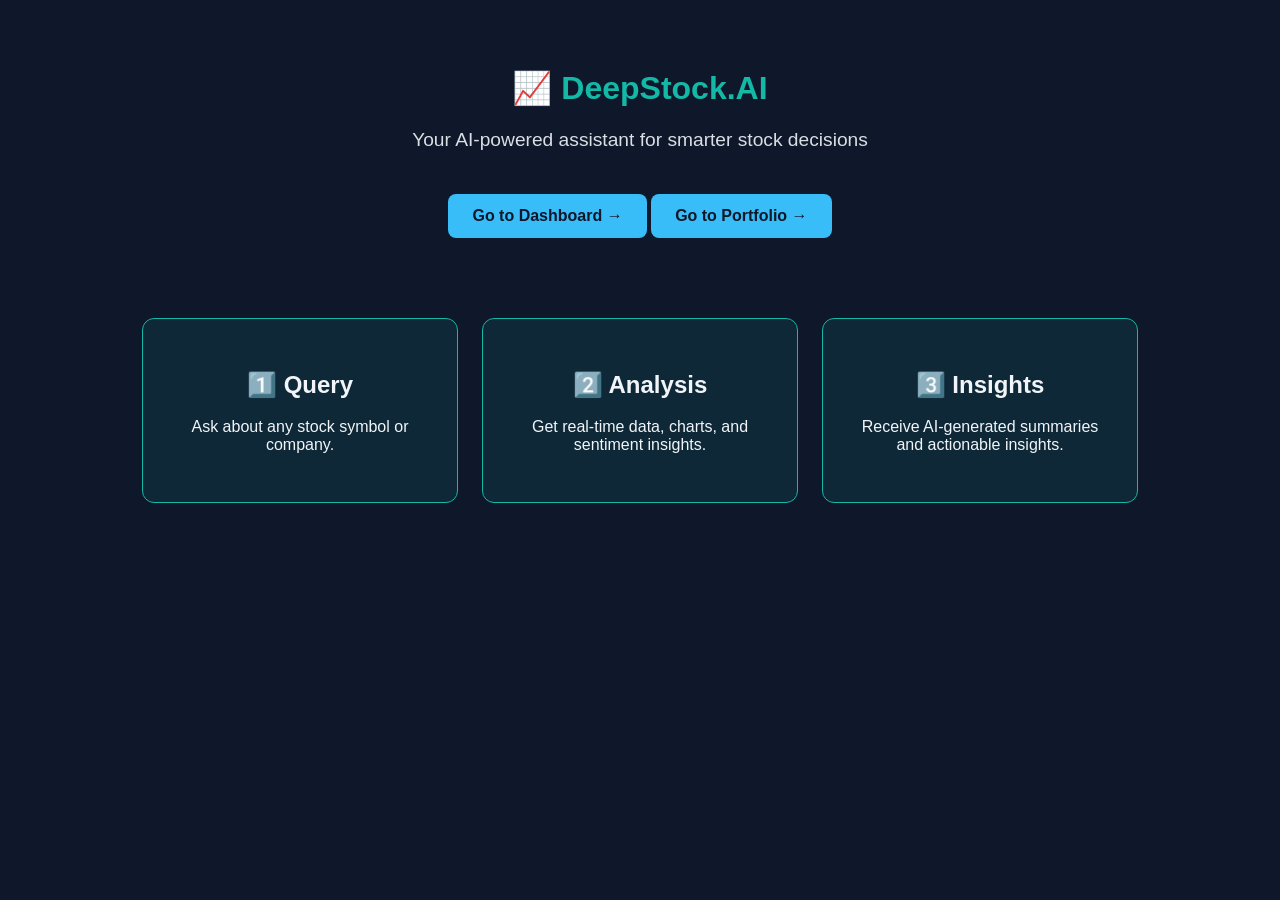
<file: 18-November/templates/index.html>
<!--<!DOCTYPE html>-->
<!--<html lang="en">-->
<!--<head>-->
<!--<meta charset="UTF-8">-->
<!--<title>Stock Insights Chatbot</title>-->
<!--<link rel="stylesheet" href="../static/style.css">-->
<!--<link href="https://fonts.googleapis.com/css2?family=Poppins:wght@400;600&display=swap" rel="stylesheet">-->
<!--</head>-->
<!--<body>-->
<!--<header class="hero">-->
<!--<h1>📈 Stock Insights Chatbot</h1>-->
<!--<p class="tagline">Your AI-powered assistant for smarter stock decisions</p>-->
<!--<a href="dashboard.html" class="btn">Go to Dashboard →</a>-->
<!--</header>-->

<!--  <section class="tiles">-->
<!--<div class="tile">-->
<!--<h2>1️⃣ Query</h2>-->
<!--<p>Ask about any stock symbol or company.</p>-->
<!--</div>-->
<!--<div class="tile">-->
<!--<h2>2️⃣ Analysis</h2>-->
<!--<p>Get real-time data, charts, and sentiment insights.</p>-->
<!--</div>-->
<!--<div class="tile">-->
<!--<h2>3️⃣ Insights</h2>-->
<!--<p>Receive AI-generated summaries and actionable insights.</p>-->
<!--</div>-->
<!--</section>-->
<!--</body>-->
<!--</html> -->


<!DOCTYPE html>
<html lang="en">
<head>
<meta charset="UTF-8">
<title>Stock Insights Chatbot</title>
<link rel="stylesheet" href="../static/style.css">
</head>
<body>
<header class="hero">
<h1>📈 DeepStock.AI</h1>
<p class="tagline">Your AI-powered assistant for smarter stock decisions</p>
<a href="/dashboard" class="btn">Go to Dashboard →</a>
    <!-- New Portfolio Button --><a href="/portfolio" class="btn">Go to Portfolio →</a>

</header>

  <section class="tiles">
<div class="tile"><h2>1️⃣ Query</h2><p>Ask about any stock symbol or company.</p></div>
<div class="tile"><h2>2️⃣ Analysis</h2><p>Get real-time data, charts, and sentiment insights.</p></div>
<div class="tile"><h2>3️⃣ Insights</h2><p>Receive AI-generated summaries and actionable insights.</p></div>
</section>
</body>
</html>
</file>
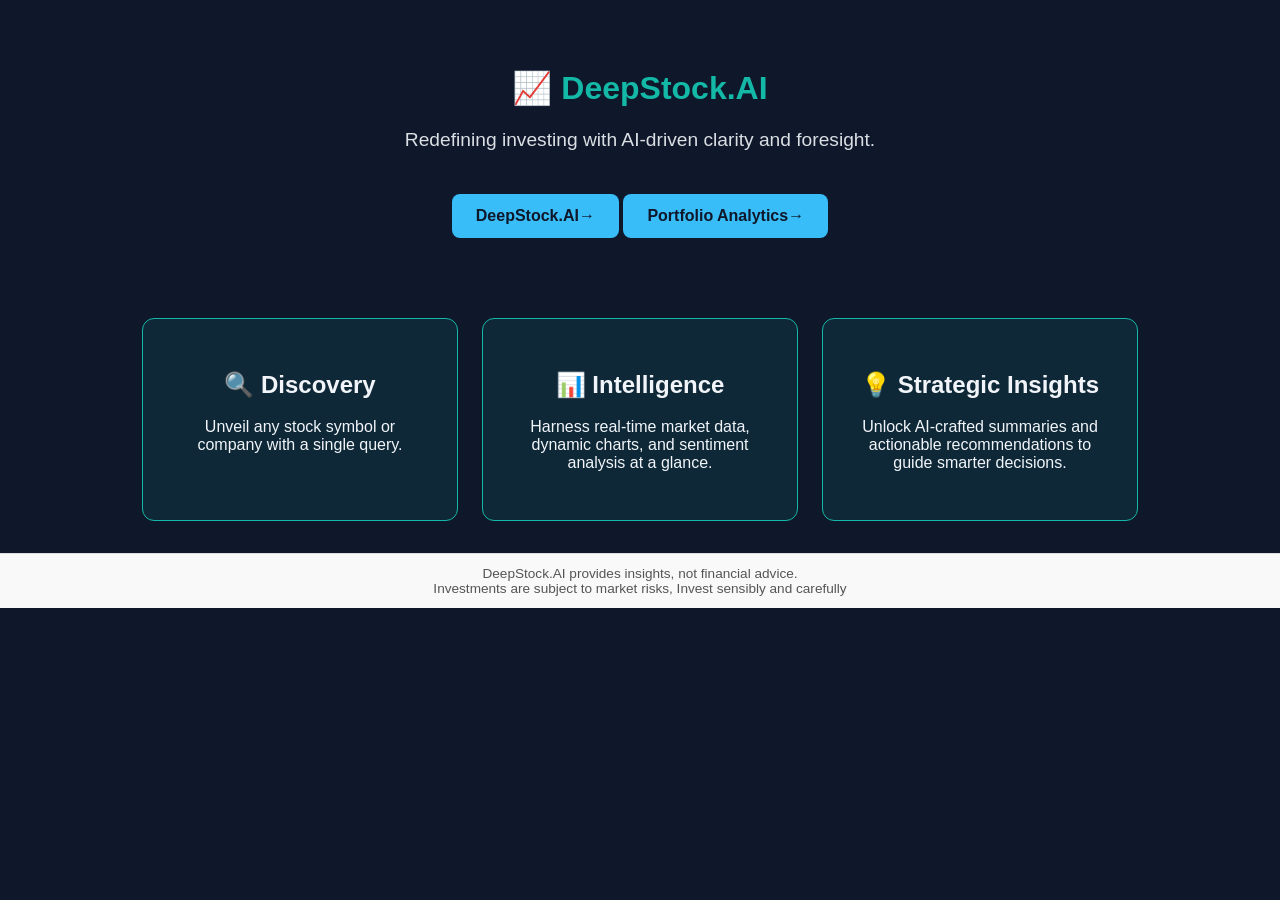
<file: DeepStock_AI/templates/index.html>
<!DOCTYPE html>
<html lang="en">
<head>
<meta charset="UTF-8">
<title>Stock Insights Chatbot</title>
<link rel="stylesheet" href="../static/style.css">
</head>
<body>
<header class="hero">
<h1>📈 DeepStock.AI</h1>
    <p class="tagline">Redefining investing with AI‑driven clarity and foresight.</p>

<a href="/dashboard" class="btn">DeepStock.AI→</a>
    <!-- New Portfolio Button --><a href="/portfolio" class="btn">Portfolio Analytics→</a>

</header>

  <section class="tiles">
<div class="tile">
  <h2>🔍 Discovery</h2>
  <p>Unveil any stock symbol or company with a single query.</p>
</div>

<div class="tile">
  <h2>📊 Intelligence</h2>
  <p>Harness real‑time market data, dynamic charts, and sentiment analysis at a glance.</p>
</div>

<div class="tile">
  <h2>💡 Strategic Insights</h2>
  <p>Unlock AI‑crafted summaries and actionable recommendations to guide smarter decisions.</p>
</div>

</section>
<!-- Footer Disclaimer -->
<footer class="footer">
  <p>DeepStock.AI provides insights, not financial advice.</p>
  <p>Investments are subject to market risks, Invest sensibly and carefully</p>
</footer>
</body>
</html>
</file>
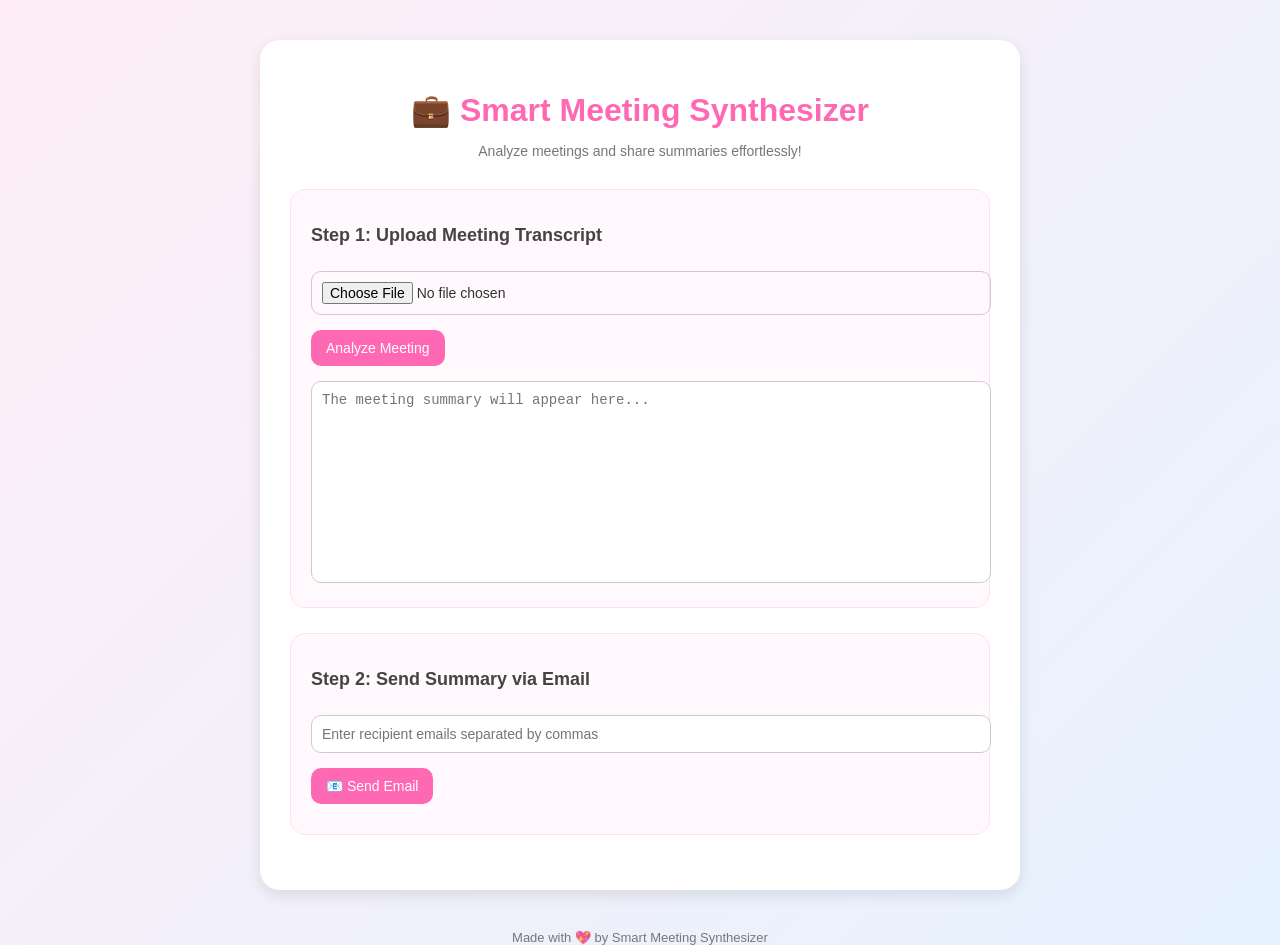
<file: 12-November/Daily_Activity/frontend/index.html>
<!DOCTYPE html>
<html lang="en">
<head>
<meta charset="UTF-8" />
<meta name="viewport" content="width=device-width, initial-scale=1.0" />
<title>Smart Meeting Synthesizer 💌</title>
<link rel="stylesheet" href="style.css" />
</head>
<body>
<div class="container">
<h1>💼 Smart Meeting Synthesizer</h1>
<p class="subtitle">Analyze meetings and share summaries effortlessly!</p>

    <div class="card">
<h2>Step 1: Upload Meeting Transcript</h2>
<input type="file" id="fileInput" accept=".docx" />
<button id="analyzeBtn">Analyze Meeting</button>
<div id="loader" class="hidden">⏳ Analyzing meeting... please wait</div>
<textarea id="analysisResult" placeholder="The meeting summary will appear here..." readonly></textarea>
</div>

    <div class="card">
<h2>Step 2: Send Summary via Email</h2>
<input type="text" id="emailInput" placeholder="Enter recipient emails separated by commas" />
<button id="sendEmailBtn">📧 Send Email</button>
<div id="emailStatus"></div>
</div>
</div>

  <footer>Made with 💖 by Smart Meeting Synthesizer</footer>

  <script src="script.js"></script>
</body>
</html>
</file>
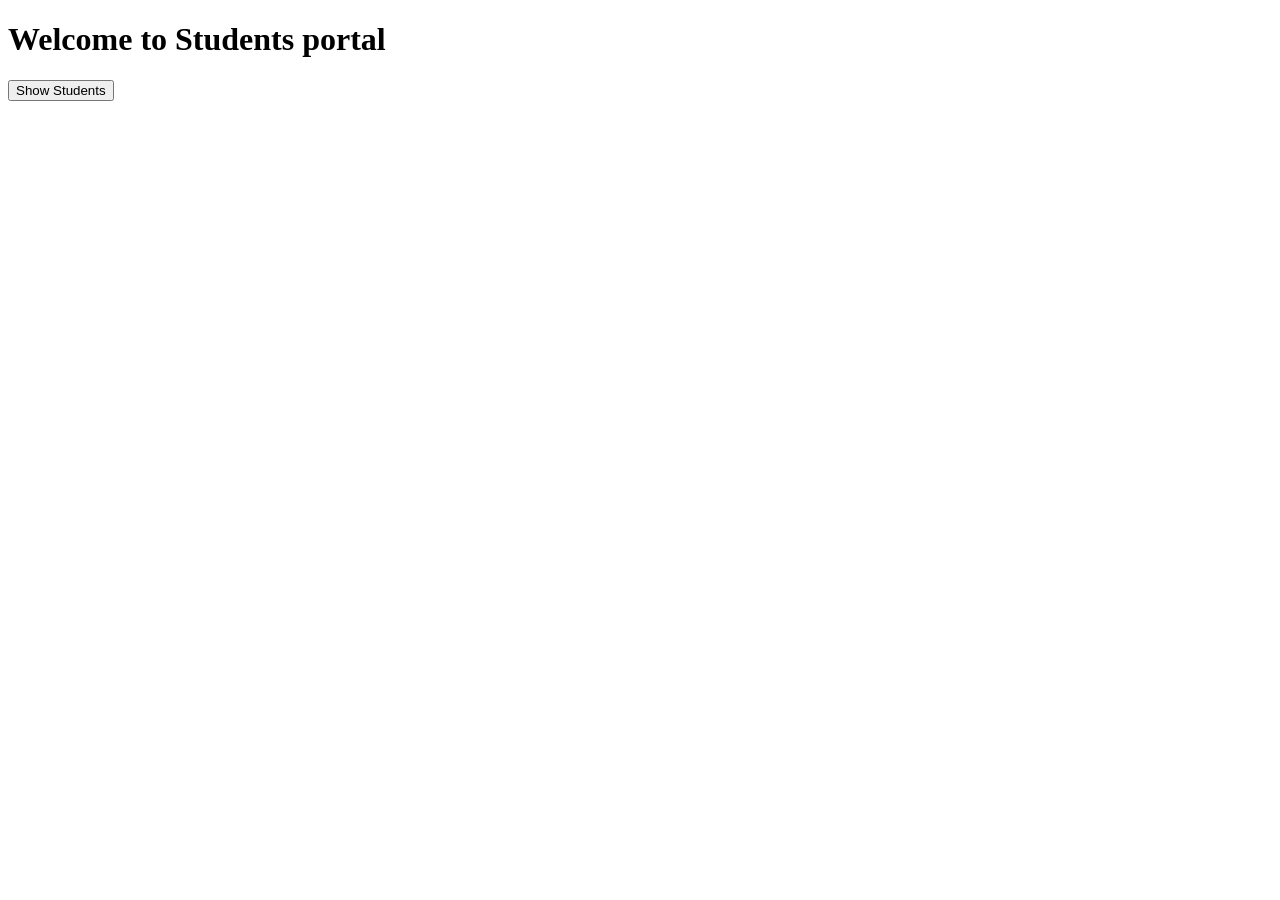
<file: 09-October/Tasks/Student_HTML+FASTAPI/templates/index.html>
<!DOCTYPE html>
<html lang="en">
<head>
    <title>Student Protal </title>
    <meta charset="UTF-8">
    <h1> Welcome to Students portal</h1>
    <form action="/student" method="get">
        <button type="submit">Show Students</button>
    </form>
</head>
<body>
</file>
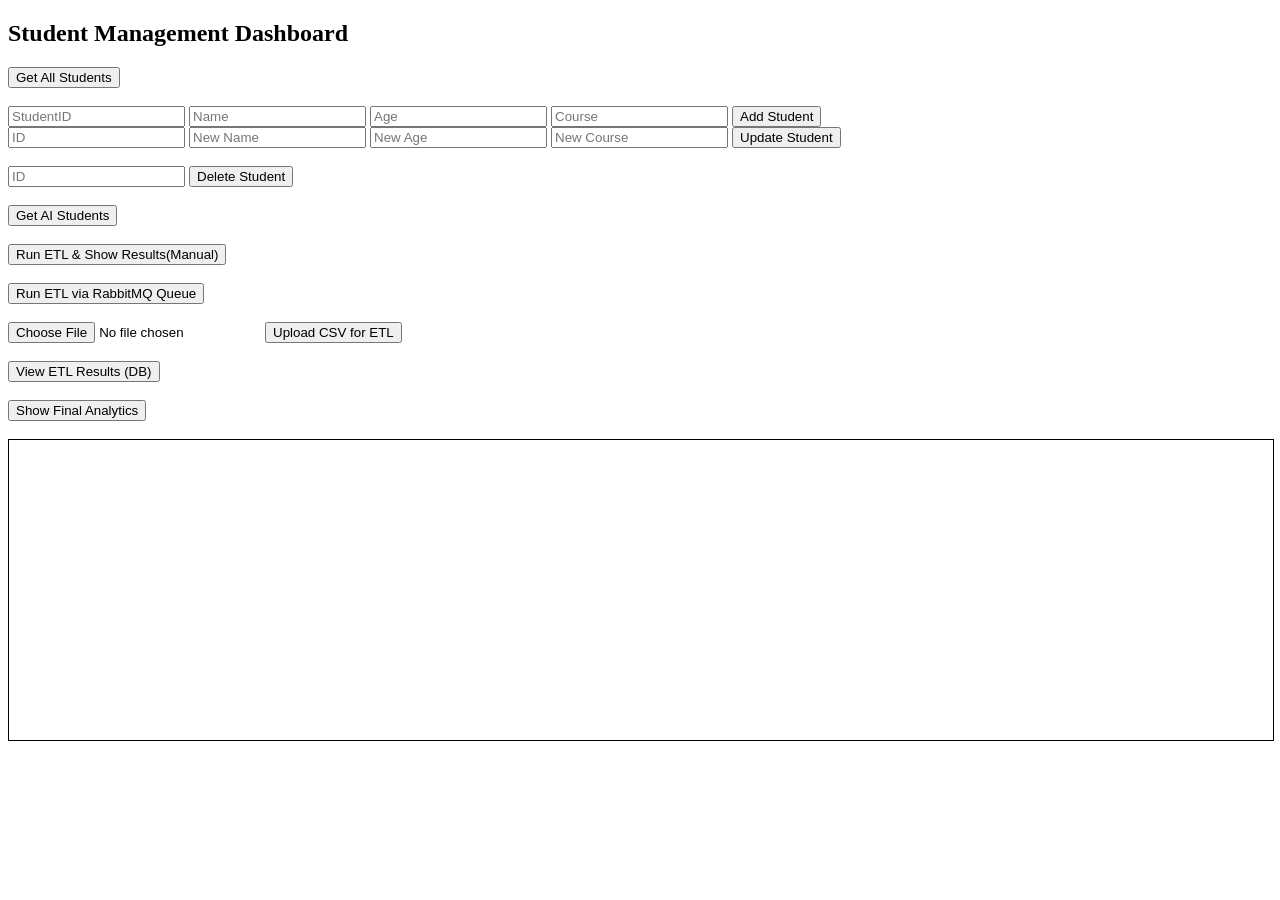
<file: capstone_proj/crud/templates/dashboard.html>
<!DOCTYPE html>
<html lang="">
<head>
    <title>Student Management Dashboard</title>
</head>
<body>
    <h2>Student Management Dashboard</h2>

    <!-- Get All Students -->
    <form action="/students_html" method="get" target="result_frame">
        <button type="submit">Get All Students</button>
    </form>
    <br>

    <!-- Add Student -->
    <form action="/students" method="post" target="result_frame">
    <input type="number" name="StudentID" placeholder="StudentID" required>   
    <input type="text" name="name" placeholder="Name" required>
    <input type="number" name="age" placeholder="Age" required>
    <input type="text" name="course" placeholder="Course" required>
    <button type="submit">Add Student</button>
    </form>


    <!-- Update Student -->
    <form action="/students_update" method="post" target="result_frame">
        <input type="number" name="student_id" placeholder="ID" required>
        <input type="text" name="name" placeholder="New Name">
        <input type="number" name="age" placeholder="New Age">
        <input type="text" name="course" placeholder="New Course">
        <button type="submit">Update Student</button>
    </form>
    <br>

    <!-- Delete Student -->
    <form action="/students_delete" method="post" target="result_frame">
        <input type="number" name="student_id" placeholder="ID" required>
        <button type="submit">Delete Student</button>
    </form>
    <br>

    <!-- Get AI Students -->
    <form action="/students_ai_html" method="get" target="result_frame">
        <button type="submit">Get AI Students</button>
    </form>
    <br>

    <!-- ETL Results -->
    <form action="/etl_results" method="get" target="result_frame">
        <button type="submit">Run ETL & Show Results(Manual)</button>
    </form>
    <br>
    <!-- ETL via RabbitMQ Queue -->
    <form action="/etl_queue_rabbit" method="get" target="result_frame">
        <button type="submit">Run ETL via RabbitMQ Queue</button>
    </form>
    <br>

    <!-- Upload CSV for ETL -->
    <form action="/upload_marks_csv" method="post" enctype="multipart/form-data" target="result_frame">
        <input type="file" name="file" accept=".csv" required>
        <button type="submit">Upload CSV for ETL</button>
    </form>
    <br>

    <!-- View ETL Results from DB -->
    <form action="/students_etl_html" method="get" target="result_frame">
        <button type="submit">View ETL Results (DB)</button>
    </form>
    <br>
    
    <!-- Final Analytics -->
    <form action="/final_analytics" method="get" target="result_frame">
        <button type="submit">Show Final Analytics</button>
    </form>
    <br>


    <!-- Result Display -->
    <iframe name="result_frame" width="100%" height="300px" style="border:1px solid black;"></iframe>

</body>
</html>
</file>
<file: 18-November/static/style.css>
/* Global styles */

body {
  font-family: 'Poppins', sans-serif;
  margin: 0;
  background: #0f172a;   /* Deep Navy background */
  color: #f1f5f9;        /* Soft Gray text */
}

/* Hero section */
.hero {
  text-align: center;
  padding: 3rem;
  background: #0f172a;   /* Keep hero consistent with body */
  color: #14b8a6;        /* Teal accent for hero text */
}

.hero.small {
  padding: 2rem;
}

.tagline {
  font-size: 1.2rem;
  margin-top: 0.5rem;
  color: #f1f5f9;        /* Soft Gray tagline */
  opacity: 0.9;
}

/* Tiles section */
.tiles {
  display: flex;
  justify-content: center;
  margin: 2rem;
  gap: 1.5rem;
  flex-wrap: wrap;
}

.tile {
  background: rgba(20, 184, 166, 0.1); /* Teal accent with transparency */
  border: 1px solid #14b8a6;
  border-radius: 12px;
  padding: 2rem;
  transition: transform 0.3s ease, box-shadow 0.3s ease;
  width: 250px;
  color: #f1f5f9;
  text-align: center;
}

.tile:hover {
  transform: translateY(-5px);
  box-shadow: 0 8px 20px rgba(56, 189, 248, 0.4); /* Sky Blue glow */
}

/* Buttons */
.btn {
  display: inline-block;
  margin-top: 1.5rem;
  padding: 0.8rem 1.5rem;
  background: #38bdf8;   /* Sky Blue button */
  color: #0f172a;        /* Deep Navy text for contrast */
  text-decoration: none;
  font-weight: 600;
  border-radius: 8px;
  transition: opacity 0.3s ease, transform 0.2s ease;
}

.btn:hover {
  opacity: 0.85;
  transform: scale(1.05);
}

/* Dashboard section */
.dashboard {
  margin: 2rem auto;
  max-width: 800px;
  text-align: center;
}

form {
  display: flex;
  gap: 1rem;
  justify-content: center;
}

input {
  flex: 1;
  padding: 0.8rem;
  border: 1px solid #14b8a6; /* Teal border */
  border-radius: 8px;
  font-size: 1rem;
  background: #1e293b;       /* Slightly lighter navy */
  color: #f1f5f9;
}

input:focus {
  border-color: #38bdf8;     /* Sky Blue focus */
  box-shadow: 0 0 5px rgba(56, 189, 248, 0.6);
  outline: none;
}

/* NEW: Risk Preference dropdown */
select#riskSelect {
  flex: 1;
  padding: 0.8rem;
  border: 1px solid #14b8a6; /* Teal border */
  border-radius: 8px;
  font-size: 1rem;
  background: #1e293b;       /* Match input background */
  color: #f1f5f9;            /* Soft Gray text */
  cursor: pointer;
  transition: border-color 0.3s ease, box-shadow 0.3s ease;
}

select#riskSelect:focus {
  border-color: #38bdf8;     /* Sky Blue focus */
  box-shadow: 0 0 5px rgba(56, 189, 248, 0.6);
  outline: none;
}

button {
  padding: 0.8rem 1.2rem;
  background: #38bdf8;       /* Sky Blue */
  color: #0f172a;            /* Deep Navy text */
  border: none;
  border-radius: 8px;
  cursor: pointer;
  font-weight: 600;
  transition: opacity 0.3s ease, transform 0.2s ease;
}

button:hover {
  opacity: 0.85;
  transform: scale(1.05);
}

/* Results section */
.results {
  margin-top: 2rem;
  text-align: left;
  background: #1e293b;       /* Slightly lighter navy for contrast */
  border: 1px solid #14b8a6; /* Teal border */
  padding: 1.5rem;
  border-radius: 12px;
  color: #f1f5f9;
  box-shadow: 0 4px 10px rgba(56, 189, 248, 0.2); /* Sky Blue shadow */
}

/* Loading state */
.loading {
  margin-top: 1rem;
  font-size: 1.2rem;
  color: #38bdf8;            /* Sky Blue loading text */
  font-weight: 600;
}

/* Center the portfolio table itself */
#portfolioTable {
  margin: 0 auto;          /* centers the table horizontally */
  text-align: center;      /* centers text inside cells */
  border-collapse: collapse;
}

/* Optional: style table headers and cells */
#portfolioTable th,
#portfolioTable td {
  text-align: center;      /* ensures values are centered */
  padding: 0.8rem;
}

/* Optional: make table look consistent with your theme */
#portfolioTable {
  border: 1px solid #14b8a6;   /* Teal border */
  background: #1e293b;         /* Slightly lighter navy */
  color: #f1f5f9;              /* Soft Gray text */
  border-radius: 8px;
  box-shadow: 0 4px 10px rgba(56, 189, 248, 0.2);
}

.markdown {
  background: #f0f9ff;       /* light pastel background */
  border: 1px solid #60a5fa; /* sky blue border */
  padding: 1rem;
  border-radius: 8px;
  margin-bottom: 1.5rem;
  color: #0f172a;
  line-height: 1.6;
}

.markdown h1, .markdown h2, .markdown h3, .markdown h4 {
  color: #014f86;            /* deep blue headings */
  margin-top: 1rem;
}

.markdown ul, .markdown ol {
  margin-left: 1.5rem;
}

.markdown code {
  background: #e2e8f0;
  padding: 0.2rem 0.4rem;
  border-radius: 4px;
  font-family: monospace;
}

/*6:30*/

/*.chart-breakdown {
  display: flex;
  gap: 2rem;
  justify-content: center;
  align-items: flex-start;
  margin-bottom: 2rem;
}

.chart, .breakdown {
  flex: 1;
  background: #f0f9ff;       /* light pastel background */
  border: 1px solid #60a5fa; /* sky blue border */
  padding: 1rem;
  border-radius: 8px;
}

.chart img {
  display: block;
  margin: 0 auto;
}

.markdown {
  background: #f0f9ff;
  border: 1px solid #60a5fa;
  padding: 1rem;
  border-radius: 8px;
  margin-bottom: 1.5rem;
  color: #0f172a;
  line-height: 1.6;
}*/
.chart-breakdown {

  display: flex;

  gap: 2rem;

  justify-content: center;

  align-items: flex-start;

  margin-bottom: 2rem;

}

.chart, .breakdown {

  flex: 1;

  background: #f0f9ff;       /* light pastel background */

  border: 1px solid #60a5fa; /* sky blue border */

  padding: 1rem;

  border-radius: 8px;

  color: #0f172a;            /* Dark navy text for readability */

}

/* Ensure headings are visible */

.chart h4, .breakdown h4 {

  color: #014f86;            /* Deep blue headings */

  margin-bottom: 1rem;

}

/* Table text color fix */

.breakdown table {

  width: 100%;

  border-collapse: collapse;

  color: #0f172a;            /* Dark text for table values */

}

.breakdown th {

  background: #89c2d9;       /* Light pastel blue header */

  color: #0f172a;

  padding: 0.5rem;

}

.breakdown td {

  padding: 0.5rem;

  border-top: 1px solid #60a5fa;

}
</file>
<file: DeepStock_AI/static/style.css>
/* Global styles */

body {
  font-family: 'Poppins', sans-serif;
  margin: 0;
  background: #0f172a;   /* Deep Navy background */
  color: #f1f5f9;        /* Soft Gray text */
}

/* Hero section */
.hero {
  text-align: center;
  padding: 3rem;
  background: #0f172a;   /* Keep hero consistent with body */
  color: #14b8a6;        /* Teal accent for hero text */
}

.hero.small {
  padding: 2rem;
}

.tagline {
  font-size: 1.2rem;
  margin-top: 0.5rem;
  color: #f1f5f9;        /* Soft Gray tagline */
  opacity: 0.9;
}

/* Tiles section */
.tiles {
  display: flex;
  justify-content: center;
  margin: 2rem;
  gap: 1.5rem;
  flex-wrap: wrap;
}

.tile {
  background: rgba(20, 184, 166, 0.1); /* Teal accent with transparency */
  border: 1px solid #14b8a6;
  border-radius: 12px;
  padding: 2rem;
  transition: transform 0.3s ease, box-shadow 0.3s ease;
  width: 250px;
  color: #f1f5f9;
  text-align: center;
}

.tile:hover {
  transform: translateY(-5px);
  box-shadow: 0 8px 20px rgba(56, 189, 248, 0.4); /* Sky Blue glow */
}

/* Buttons */
.btn {
  display: inline-block;
  margin-top: 1.5rem;
  padding: 0.8rem 1.5rem;
  background: #38bdf8;   /* Sky Blue button */
  color: #0f172a;        /* Deep Navy text for contrast */
  text-decoration: none;
  font-weight: 600;
  border-radius: 8px;
  transition: opacity 0.3s ease, transform 0.2s ease;
}

.btn:hover {
  opacity: 0.85;
  transform: scale(1.05);
}

/* Dashboard section */
.dashboard {
  margin: 2rem auto;
  max-width: 800px;
  text-align: center;
}

form {
  display: flex;
  gap: 1rem;
  justify-content: center;
}

input {
  flex: 1;
  padding: 0.8rem;
  border: 1px solid #14b8a6; /* Teal border */
  border-radius: 8px;
  font-size: 1rem;
  background: #1e293b;       /* Slightly lighter navy */
  color: #f1f5f9;
}

input:focus {
  border-color: #38bdf8;     /* Sky Blue focus */
  box-shadow: 0 0 5px rgba(56, 189, 248, 0.6);
  outline: none;
}

/* NEW: Risk Preference dropdown */
select#riskSelect {
  flex: 1;
  padding: 0.8rem;
  border: 1px solid #14b8a6; /* Teal border */
  border-radius: 8px;
  font-size: 1rem;
  background: #1e293b;       /* Match input background */
  color: #f1f5f9;            /* Soft Gray text */
  cursor: pointer;
  transition: border-color 0.3s ease, box-shadow 0.3s ease;
}

select#riskSelect:focus {
  border-color: #38bdf8;     /* Sky Blue focus */
  box-shadow: 0 0 5px rgba(56, 189, 248, 0.6);
  outline: none;
}

button {
  padding: 0.8rem 1.2rem;
  background: #38bdf8;       /* Sky Blue */
  color: #0f172a;            /* Deep Navy text */
  border: none;
  border-radius: 8px;
  cursor: pointer;
  font-weight: 600;
  transition: opacity 0.3s ease, transform 0.2s ease;
}

button:hover {
  opacity: 0.85;
  transform: scale(1.05);
}

/* Results section */
.results {
  margin-top: 2rem;
  text-align: left;
  background: #1e293b;       /* Slightly lighter navy for contrast */
  border: 1px solid #14b8a6; /* Teal border */
  padding: 1.5rem;
  border-radius: 12px;
  color: #f1f5f9;
  box-shadow: 0 4px 10px rgba(56, 189, 248, 0.2); /* Sky Blue shadow */
}

/* Loading state */
.loading {
  margin-top: 1rem;
  font-size: 1.2rem;
  color: #38bdf8;            /* Sky Blue loading text */
  font-weight: 600;
}

/* Center the portfolio table itself */
#portfolioTable {
  margin: 0 auto;          /* centers the table horizontally */
  text-align: center;      /* centers text inside cells */
  border-collapse: collapse;
}

/* Optional: style table headers and cells */
#portfolioTable th,
#portfolioTable td {
  text-align: center;      /* ensures values are centered */
  padding: 0.8rem;
}

/* Optional: make table look consistent with your theme */
#portfolioTable {
  border: 1px solid #14b8a6;   /* Teal border */
  background: #1e293b;         /* Slightly lighter navy */
  color: #f1f5f9;              /* Soft Gray text */
  border-radius: 8px;
  box-shadow: 0 4px 10px rgba(56, 189, 248, 0.2);
}

.markdown {
  background: #f0f9ff;       /* light pastel background */
  border: 1px solid #60a5fa; /* sky blue border */
  padding: 1rem;
  border-radius: 8px;
  margin-bottom: 1.5rem;
  color: #0f172a;
  line-height: 1.6;
}

.markdown h1, .markdown h2, .markdown h3, .markdown h4 {
  color: #014f86;            /* deep blue headings */
  margin-top: 1rem;
}

.markdown ul, .markdown ol {
  margin-left: 1.5rem;
}

.markdown code {
  background: #e2e8f0;
  padding: 0.2rem 0.4rem;
  border-radius: 4px;
  font-family: monospace;
}

/*6:30*/

/*.chart-breakdown {
  display: flex;
  gap: 2rem;
  justify-content: center;
  align-items: flex-start;
  margin-bottom: 2rem;
}

.chart, .breakdown {
  flex: 1;
  background: #f0f9ff;       /* light pastel background */
  border: 1px solid #60a5fa; /* sky blue border */
  padding: 1rem;
  border-radius: 8px;
}

.chart img {
  display: block;
  margin: 0 auto;
}

.markdown {
  background: #f0f9ff;
  border: 1px solid #60a5fa;
  padding: 1rem;
  border-radius: 8px;
  margin-bottom: 1.5rem;
  color: #0f172a;
  line-height: 1.6;
}*/
.chart-breakdown {

  display: flex;

  gap: 2rem;

  justify-content: center;

  align-items: flex-start;

  margin-bottom: 2rem;

}

.chart, .breakdown {

  flex: 1;

  background: #f0f9ff;       /* light pastel background */

  border: 1px solid #60a5fa; /* sky blue border */

  padding: 1rem;

  border-radius: 8px;

  color: #0f172a;            /* Dark navy text for readability */

}

/* Ensure headings are visible */

.chart h4, .breakdown h4 {

  color: #014f86;            /* Deep blue headings */

  margin-bottom: 1rem;

}

/* Table text color fix */

.breakdown table {

  width: 100%;

  border-collapse: collapse;

  color: #0f172a;            /* Dark text for table values */

}

.breakdown th {

  background: #89c2d9;       /* Light pastel blue header */

  color: #0f172a;

  padding: 0.5rem;

}

.breakdown td {

  padding: 0.5rem;

  border-top: 1px solid #60a5fa;

}
.footer {
  background-color: #f9f9f9;
  color: #555;
  text-align: center;
  padding: 12px;
  font-size: 0.85em;
  border-top: 1px solid #ddd;
}
.footer p {
  margin: 0;
}
</file>
<file: 12-November/Daily_Activity/frontend/style.css>
body {
  background: linear-gradient(135deg, #ffeef6, #e6f2ff);
  font-family: "Poppins", sans-serif;
  margin: 0;
  padding: 0;
  color: #333;
}

.container {
  max-width: 700px;
  margin: 40px auto;
  background: white;
  border-radius: 20px;
  padding: 30px;
  box-shadow: 0 5px 15px rgba(0, 0, 0, 0.1);
}

h1 {
  text-align: center;
  color: #ff69b4;
  margin-bottom: 5px;
}

.subtitle {
  text-align: center;
  font-size: 14px;
  color: #777;
  margin-bottom: 30px;
}

.card {
  background: #fff8fc;
  border: 1px solid #ffe0f0;
  border-radius: 15px;
  padding: 20px;
  margin-bottom: 25px;
}

h2 {
  font-size: 18px;
  color: #444;
}

input[type="file"],
input[type="text"],
textarea {
  width: 100%;
  padding: 10px;
  margin-top: 10px;
  border-radius: 10px;
  border: 1px solid #ccc;
  font-size: 14px;
}

textarea {
  height: 180px;
  resize: none;
  margin-top: 15px;
  background: #fff;
}

button {
  background-color: #ff69b4;
  border: none;
  color: white;
  padding: 10px 15px;
  margin-top: 15px;
  border-radius: 10px;
  font-size: 14px;
  cursor: pointer;
  transition: 0.3s;
}

button:hover {
  background-color: #ff85c2;
}

#loader {
  font-size: 14px;
  color: #444;
  margin-top: 10px;
}

.hidden {
  display: none;
}

#emailStatus {
  margin-top: 10px;
  font-size: 14px;
}

footer {
  text-align: center;
  margin-top: 20px;
  font-size: 13px;
  color: #777;
}
</file>
